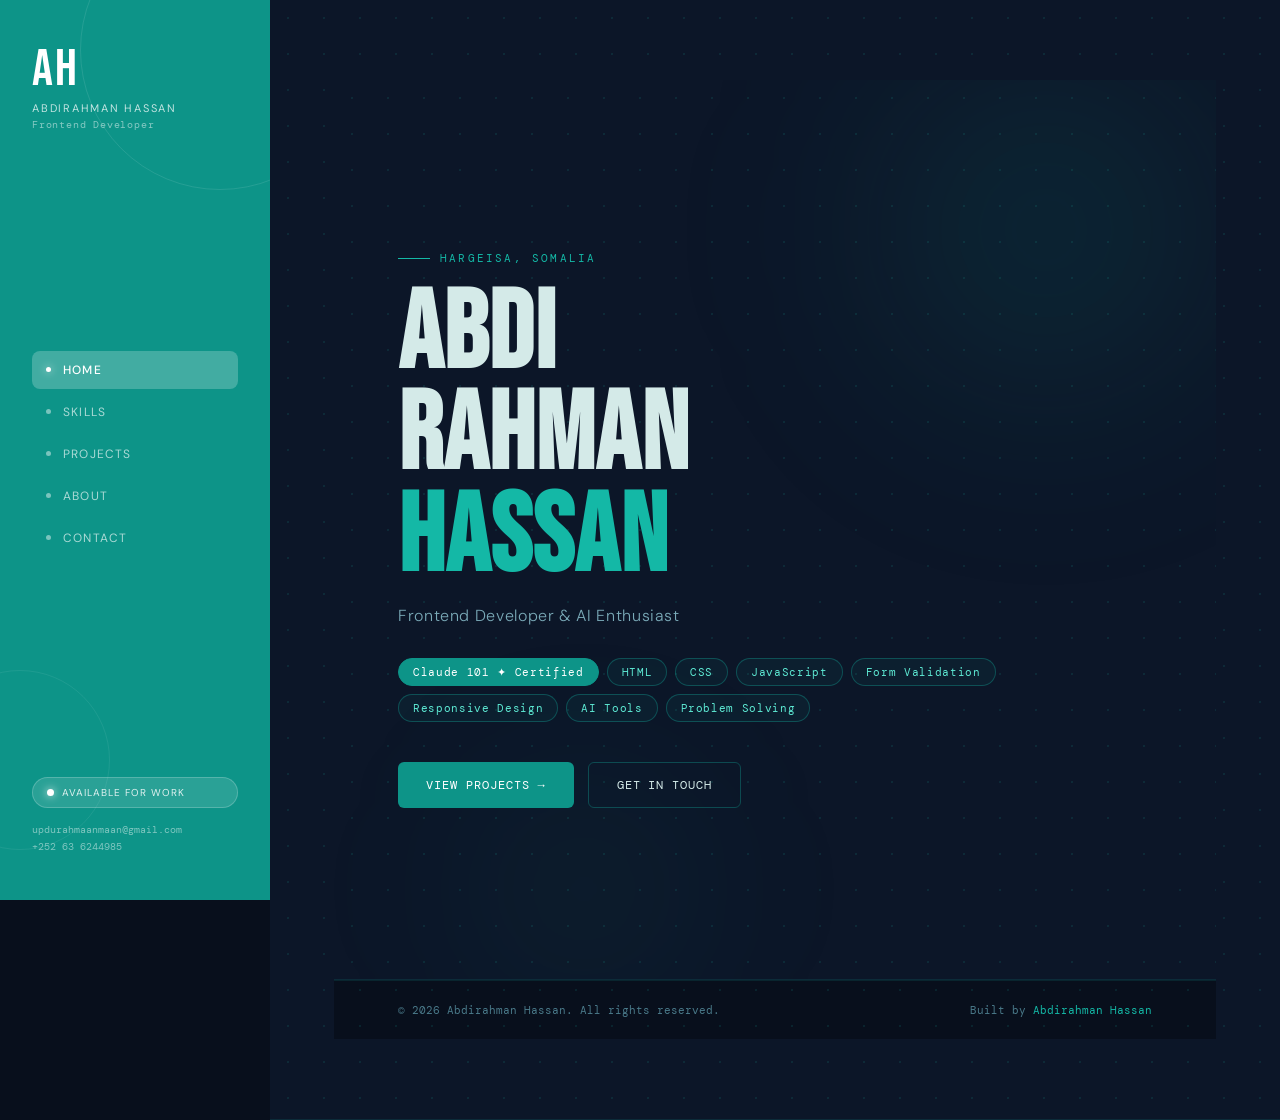
<file: index.html>
<!DOCTYPE html>
<html lang="en">
<head>
  <meta charset="UTF-8"/>
  <meta name="viewport" content="width=device-width, initial-scale=1.0"/>
  <title>Abdirahman Hassan — Frontend Developer</title>
  <link rel="preconnect" href="https://fonts.googleapis.com"/>
  <link rel="preconnect" href="https://fonts.gstatic.com" crossorigin/>
  <link href="https://fonts.googleapis.com/css2?family=Bebas+Neue&family=DM+Sans:opsz,wght@9..40,300;9..40,400;9..40,500&family=DM+Mono:wght@300;400&display=swap" rel="stylesheet"/>
  <link rel="stylesheet" href="portfolio.css">
  
</head>
<body>

  <!-- ══════════════ SIDEBAR ══════════════ -->
  <aside class="sidebar">
    <div class="sb-logo">
      <div class="sb-initials">AH</div>
      <div class="sb-name">Abdirahman Hassan</div>
      <div class="sb-role">Frontend Developer</div>
    </div>

    <nav>
      <ul class="sb-nav">
        <li><button class="active" onclick="showPage('home',this)"><span class="ndot"></span>Home</button></li>
        <li><button onclick="showPage('skills',this)"><span class="ndot"></span>Skills</button></li>
        <li><button onclick="showPage('projects',this)"><span class="ndot"></span>Projects</button></li>
        <li><button onclick="showPage('about',this)"><span class="ndot"></span>About</button></li>
        <li><button onclick="showPage('contact',this)"><span class="ndot"></span>Contact</button></li>
      </ul>
    </nav>

    <div class="sb-bottom">
      <div class="avail-badge">
        <div class="avail-dot"></div>
        <span class="avail-text">Available for work</span>
      </div>
      <div class="sb-contact">
        updurahmaanmaan@gmail.com<br>
        +252 63 6244985
      </div>
    </div>
  </aside>

  <!-- ══════════════ MAIN ══════════════ -->
  <main class="main">

    <!-- ══════ HOME ══════ -->
    <div id="page-home" class="page active">
      <section style="min-height:100vh;background:var(--navy2);display:flex;align-items:center;padding:80px 64px;position:relative;overflow:hidden;border-bottom:1px solid var(--border);">
        <div class="blob blob-1"></div>
        <div class="blob blob-2"></div>
        <div style="position:absolute;inset:0;background-image:radial-gradient(circle,rgba(20,184,166,0.12) 1px,transparent 1px);background-size:36px 36px;pointer-events:none;"></div>
        <div class="hero-inner">
          <div class="hero-eyebrow">Hargeisa, Somalia</div>
          <h1 class="hero-name">ABDI<br>RAHMAN<br><span class="teal">HASSAN</span></h1>
          <p class="hero-role">Frontend Developer &amp; AI Enthusiast</p>
          <div class="hero-pills">
            <span class="pill accent">Claude 101 ✦ Certified</span>
            <span class="pill">HTML</span>
            <span class="pill">CSS</span>
            <span class="pill">JavaScript</span>
            <span class="pill">Form Validation</span>
            <span class="pill">Responsive Design</span>
            <span class="pill">AI Tools</span>
            <span class="pill">Problem Solving</span>
          </div>
          <div class="hero-btns">
            <button class="btn-primary" onclick="showPage('projects',document.querySelector('.sb-nav button:nth-child(3)'))">View Projects →</button>
            <button class="btn-ghost" onclick="showPage('contact',document.querySelector('.sb-nav button:nth-child(5)'))">Get in Touch</button>
          </div>
        </div>
      </section>
      <div class="footer">
        <span class="footer-copy">© 2026 Abdirahman Hassan. All rights reserved.</span>
        <span class="footer-made">Built by <span>Abdirahman Hassan</span></span>
      </div>
    </div>

    <!-- ══════ SKILLS ══════ -->
    <div id="page-skills" class="page">
      <div class="skills-content" style="padding-top:80px;">
        <div class="skills-grid">
          <div class="skill-card reveal rd1">
            <div class="skill-icon">⬡</div>
            <div class="skill-name">Frontend Dev</div>
            <div class="skill-desc">Building real interactive web pages from scratch — clean layouts, smooth forms, and polished UI that works in the browser.</div>
            <div class="skill-tags">
              <span class="stag">HTML</span><span class="stag">CSS</span><span class="stag">JavaScript</span><span class="stag">Responsive</span>
            </div>
          </div>
          <div class="skill-card reveal rd2">
            <div class="skill-icon">🤖</div>
            <div class="skill-name">AI Tools</div>
            <div class="skill-desc">Certified in Claude 101 by Anthropic. Uses AI to accelerate development, generate ideas, debug code, and build smarter.</div>
            <div class="skill-tags">
              <span class="stag cert">Claude 101 ✦</span><span class="stag">Anthropic</span><span class="stag">AI-assisted Dev</span>
            </div>
          </div>
          <div class="skill-card reveal rd3">
            <div class="skill-icon">◇</div>
            <div class="skill-name">Problem Solving</div>
            <div class="skill-desc">Breaking complex challenges into clean solutions — debugging bugs, fixing structural issues, building multi-file projects.</div>
            <div class="skill-tags">
              <span class="stag">Debugging</span><span class="stag">Logic</span><span class="stag">Clean Code</span>
            </div>
          </div>
        </div>

        <!-- Progress bars -->
        <div class="bar-grid reveal" id="bar-grid" style="margin-top:40px;">
          <div class="bar-item">
            <div class="bar-label"><span class="bar-name">HTML</span><span class="bar-pct">90%</span></div>
            <div class="bar-track"><div class="bar-fill" data-w="90"></div></div>
          </div>
          <div class="bar-item">
            <div class="bar-label"><span class="bar-name">CSS</span><span class="bar-pct">85%</span></div>
            <div class="bar-track"><div class="bar-fill" data-w="85"></div></div>
          </div>
          <div class="bar-item">
            <div class="bar-label"><span class="bar-name">JavaScript</span><span class="bar-pct">75%</span></div>
            <div class="bar-track"><div class="bar-fill" data-w="75"></div></div>
          </div>
          <div class="bar-item">
            <div class="bar-label"><span class="bar-name">AI Tools</span><span class="bar-pct">88%</span></div>
            <div class="bar-track"><div class="bar-fill" data-w="88"></div></div>
          </div>
          <div class="bar-item">
            <div class="bar-label"><span class="bar-name">Problem Solving</span><span class="bar-pct">82%</span></div>
            <div class="bar-track"><div class="bar-fill" data-w="82"></div></div>
          </div>
          <div class="bar-item">
            <div class="bar-label"><span class="bar-name">Responsive Design</span><span class="bar-pct">80%</span></div>
            <div class="bar-track"><div class="bar-fill" data-w="80"></div></div>
          </div>
        </div>
      </div>

      <!-- Roles -->
      <div class="roles-section">
        <div class="roles-grid">
          <div class="role-card reveal rd1">
            <div class="role-icon">💻</div>
            <div class="role-title">Frontend Developer</div>
            <div class="role-desc">I design and build web interfaces from scratch using HTML, CSS, and JavaScript — creating layouts, forms, animations, and interactive experiences that look great and work perfectly.</div>
          </div>
          <div class="role-card reveal rd2">
            <div class="role-icon">🤖</div>
            <div class="role-title">AI-Powered Developer</div>
            <div class="role-desc">I use AI tools like Claude to write better code faster, debug smarter, and find creative solutions. Certified in Claude 101 by Anthropic — I know how to work with AI effectively.</div>
          </div>
          <div class="role-card reveal rd3">
            <div class="role-icon">🔍</div>
            <div class="role-title">Problem Solver</div>
            <div class="role-desc">When something breaks or a project needs structure, I dig in and fix it. From nested event listener bugs to missing stylesheets — I find the issue and resolve it cleanly.</div>
          </div>
          <div class="role-card reveal rd4">
            <div class="role-icon">📐</div>
            <div class="role-title">UI Builder</div>
            <div class="role-desc">I translate designs into pixel-accurate, responsive web pages — handling layout, spacing, color, typography, and micro-interactions to make interfaces feel polished and alive.</div>
          </div>
        </div>
      </div>

      <div class="footer">
        <span class="footer-copy">© 2026 Abdirahman Hassan. All rights reserved.</span>
        <span class="footer-made">Built by <span>Abdirahman Hassan</span></span>
      </div>
    </div>

    <!-- ══════ PROJECTS ══════ -->
    <div id="page-projects" class="page">
      <div class="projects-content" style="padding-top:80px;">
        <div class="projects-grid">
          <div class="proj-card featured reveal">
            <div class="proj-visual pv-1">🏨</div>
            <div class="proj-body">
              <div class="proj-num">// 001 — Featured</div>
              <div class="proj-title">Brothers Landing Page</div>
              <div class="proj-desc">A full hotel &amp; restaurant landing page with a fixed glassmorphism nav, hero section, and a fully working sign-up form. Features real-time inline validation on name, email, and password — with error messages, success feedback, and redirect on completion.</div>
              <div class="proj-footer">
                <div class="proj-stack"><span class="stag">HTML</span><span class="stag">CSS</span><span class="stag">JavaScript</span><span class="stag">Form Validation</span></div>
                <a href="Index3.html" class="proj-link" target="_blank">View project <span class="arrow">↗</span></a>
              </div>
            </div>
          </div>
          <div class="proj-card reveal rd1">
            <div class="proj-visual pv-2">🔐</div>
            <div class="proj-body">
              <div class="proj-num">// 002</div>
              <div class="proj-title">Mockplus Login Form</div>
              <div class="proj-desc">A polished login UI with animated shake on errors, real-time email &amp; password validation, success toast notifications, and Google / Lark social sign-in buttons with pulse effects.</div>
              <div class="proj-footer">
                <div class="proj-stack"><span class="stag">HTML</span><span class="stag">CSS</span><span class="stag">JavaScript</span></div>
                <a href="Index.html" class="proj-link" target="_blank">View <span class="arrow">↗</span></a>
              </div>
            </div>
          </div>
          <div class="proj-card reveal rd2">
            <div class="proj-visual pv-3">🎨</div>
            <div class="proj-body">
              <div class="proj-num">// 003</div>
              <div class="proj-title">This Portfolio</div>
              <div class="proj-desc">A mixed-design portfolio — split sidebar layout, teal &amp; navy theme, skill pills, progress bars, scroll reveal animations, and full page navigation. Single HTML file, zero dependencies.</div>
              <div class="proj-footer">
                <div class="proj-stack"><span class="stag">HTML</span><span class="stag">CSS</span><span class="stag">JavaScript</span></div>
                <span class="proj-link" style="cursor:default;">You're here ✦</span>
              </div>
            </div>
          </div>
        </div>
      </div>
      <div class="footer">
        <span class="footer-copy">© 2026 Abdirahman Hassan. All rights reserved.</span>
        <span class="footer-made">Built by <span>Abdirahman Hassan</span></span>
      </div>
    </div>

    <!-- ══════ ABOUT ══════ -->
    <div id="page-about" class="page">
      <div class="about-content" style="padding-top:80px;">
        <div>
          <p class="about-text reveal">I'm <strong>Abdirahman Hassan</strong>, a self-taught frontend developer and high school student from <strong>Hargeisa, Somalia</strong>. I started building real web projects from the ground up — no shortcuts, just curiosity, consistency, and code.</p>
          <p class="about-text reveal">I hold a <strong>Claude 101 certificate from Anthropic</strong>, issued May 2026, and actively use AI tools to accelerate my development and build smarter. I care about <strong>clean, working code</strong> and push my skills further every day.</p>
          <p class="about-text reveal">My goal is to keep growing as a developer — taking on harder projects, learning new technologies, and eventually building products that make a real difference.</p>
          <div class="about-pills reveal">
            <span class="pill">HTML / CSS</span>
            <span class="pill">JavaScript</span>
            <span class="pill">Form Validation</span>
            <span class="pill">Responsive Layout</span>
            <span class="pill accent">Claude 101 ✦</span>
            <span class="pill">Problem Solving</span>
          </div>
        </div>
        <div>
          <div class="cert-badge reveal">
            <div class="cert-icon">🏅</div>
            <div>
              <div class="cert-name">Claude 101</div>
              <div class="cert-meta">Anthropic · Issued May 18, 2026<br>Certificate No: o5fydz8xmovw</div>
            </div>
          </div>
          <div class="timeline" style="margin-top:16px;">
            <div class="tl-item reveal rd1">
              <div class="tl-period">2025 — Present</div>
              <div class="tl-role">Frontend Developer</div>
              <div class="tl-place">Self-taught — Building real projects</div>
            </div>
            <div class="tl-item reveal rd2">
              <div class="tl-period">May 18, 2026</div>
              <div class="tl-role">Claude 101 Certificate</div>
              <div class="tl-place">Anthropic — AI tools &amp; applications</div>
            </div>
            <div class="tl-item reveal rd3">
              <div class="tl-period">Present</div>
              <div class="tl-role">High School Student</div>
              <div class="tl-place">Hargeisa, Somalia</div>
            </div>
          </div>
        </div>
      </div>
      <div class="footer">
        <span class="footer-copy">© 2026 Abdirahman Hassan. All rights reserved.</span>
        <span class="footer-made">Built by <span>Abdirahman Hassan</span></span>
      </div>
    </div>

    <!-- ══════ CONTACT ══════ -->
    <div id="page-contact" class="page">
      <div class="contact-content" style="padding-top:80px;flex:unset;">
        <div class="contact-left reveal">
          <a href="mailto:updurahmaanmaan@gmail.com" class="contact-card">
            <div class="cc-icon">✉️</div>
            <div class="cc-info">
              <div class="cc-label">Email</div>
              <div class="cc-value">updurahmaanmaan@gmail.com</div>
              <div class="cc-sub">Click to send an email</div>
            </div>
            <div class="cc-arrow">↗</div>
          </a>
          <a href="https://wa.me/252636244985" target="_blank" class="contact-card">
            <div class="cc-icon">💬</div>
            <div class="cc-info">
              <div class="cc-label">WhatsApp</div>
              <div class="cc-value">+252 63 6244985</div>
              <div class="cc-sub">Click to open WhatsApp</div>
            </div>
            <div class="cc-arrow">↗</div>
          </a>
        </div>
        <div class="contact-right reveal rd2">
          <div class="contact-info-block">
            <div class="info-row">
              <div class="info-icon">📍</div>
              <div>
                <div class="info-label">Location</div>
                <div class="info-val">Hargeisa, Somalia</div>
              </div>
            </div>
            <div class="info-row">
              <div class="info-icon">🕐</div>
              <div>
                <div class="info-label">Response time</div>
                <div class="info-val">Usually within 24 hours</div>
              </div>
            </div>
            <div class="info-row">
              <div class="info-icon">💼</div>
              <div>
                <div class="info-label">Status</div>
                <div class="info-val" style="color:var(--teal-lt);">✦ Available for work</div>
              </div>
            </div>
            <div class="info-row">
              <div class="info-icon">🏅</div>
              <div>
                <div class="info-label">Certificate</div>
                <div class="info-val">Claude 101 — Anthropic (May 2026)</div>
              </div>
            </div>
          </div>
        </div>
      </div>
      <div class="footer">
        <span class="footer-copy">© 2026 Abdirahman Hassan. All rights reserved.</span>
        <span class="footer-made">Built by <span>Abdirahman Hassan</span></span>
      </div>
    </div>

  </main>

  <script src="portfolio.js">
    // ── Page switcher
   
  </script>
</body>
</html>
</file>
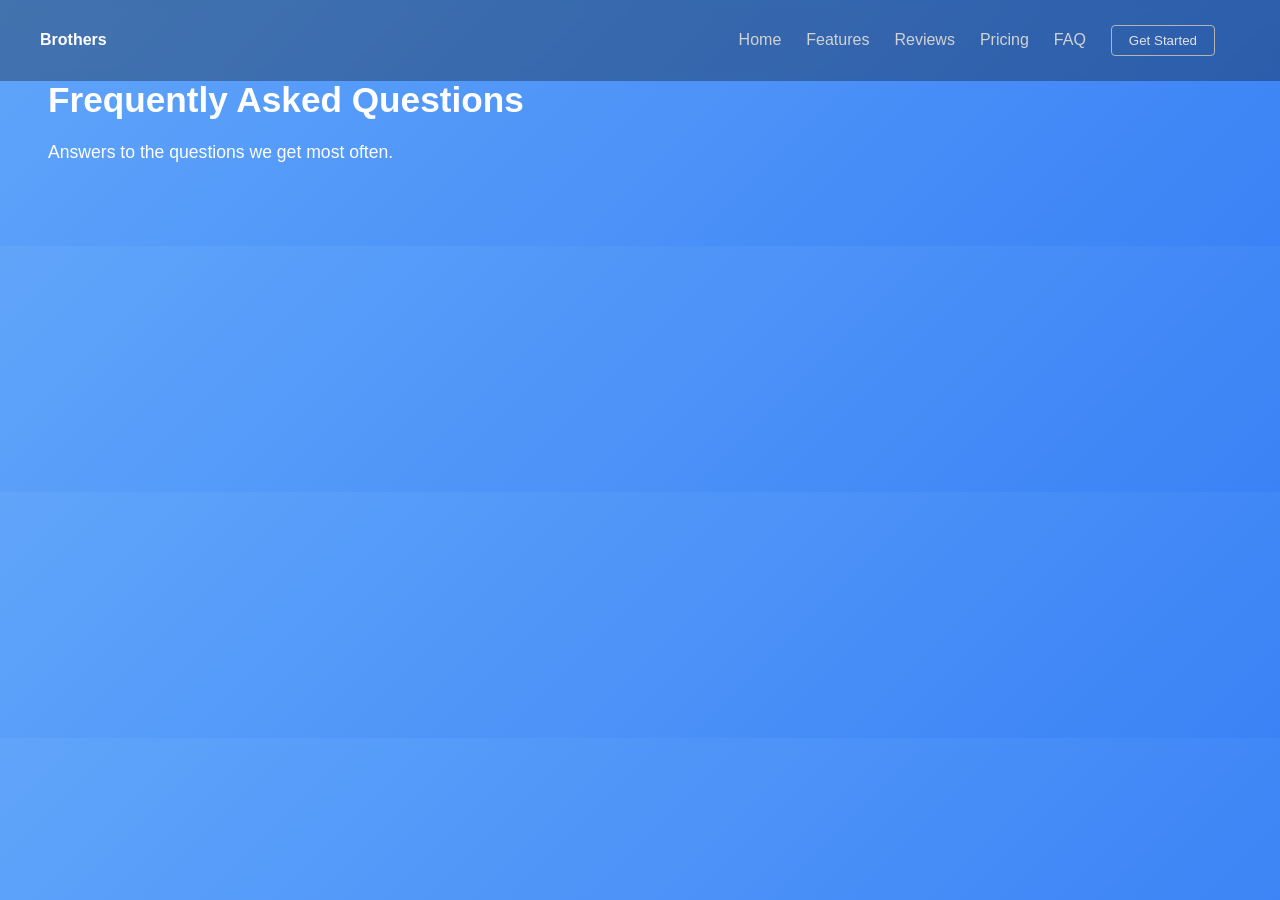
<file: faq.html>
<!DOCTYPE html>
<html>
<head>
    <title>FAQ - Brothers</title>
    <link rel="stylesheet" href="header.css">
    <link rel="stylesheet" href="body.css">
</head>
<body>
    <nav class="Main-head">
        <h4>Brothers</h4>
        <div>
            <a href="home.html">Home</a>
            <a href="features.html">Features</a>
            <a href="reviews.html">Reviews</a>
            <a href="pricing.html">Pricing</a>
            <a href="faq.html">FAQ</a>
            <a href="get-started.html"><button id="get-started-btn">Get Started</button></a>
        </div>
    </nav>
    <main>
        <h1>Frequently Asked Questions</h1>
        <p>Answers to the questions we get most often.</p>
    </main>
</body>
</html>
</file>
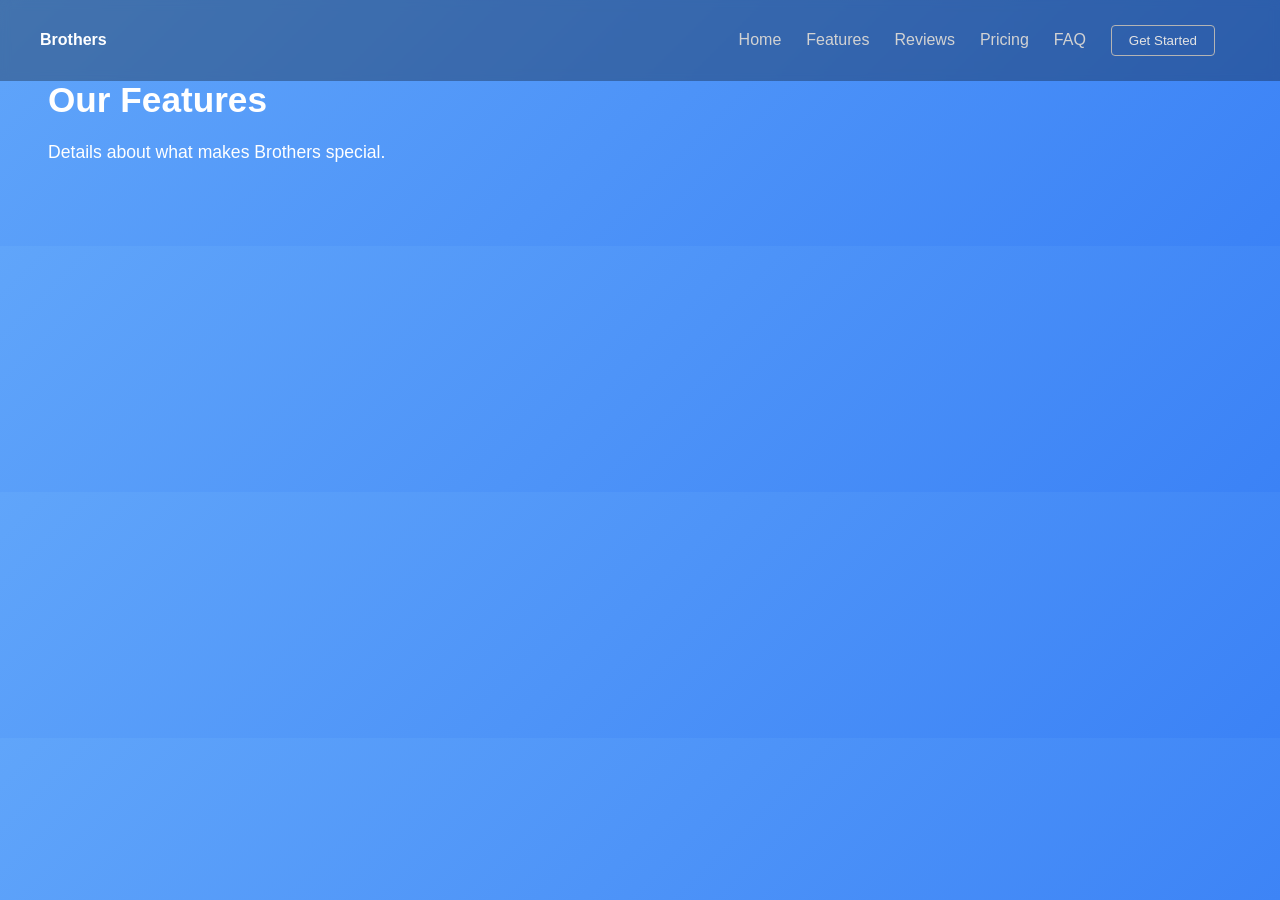
<file: features.html>
<!DOCTYPE html>
<html>
<head>
    <title>Features - Brothers</title>
    <link rel="stylesheet" href="header.css">
    <link rel="stylesheet" href="body.css">
</head>
<body>
    <nav class="Main-head">
        <h4>Brothers</h4>
        <div>
            <a href="home.html">Home</a>
            <a href="features.html">Features</a>
            <a href="reviews.html">Reviews</a>
            <a href="pricing.html">Pricing</a>
            <a href="faq.html">FAQ</a>
            <a href="get-started.html"><button id="get-started-btn">Get Started</button></a>
        </div>
    </nav>
    <main>
        <h1>Our Features</h1>
        <p>Details about what makes Brothers special.</p>
    </main>
</body>
</html>
</file>
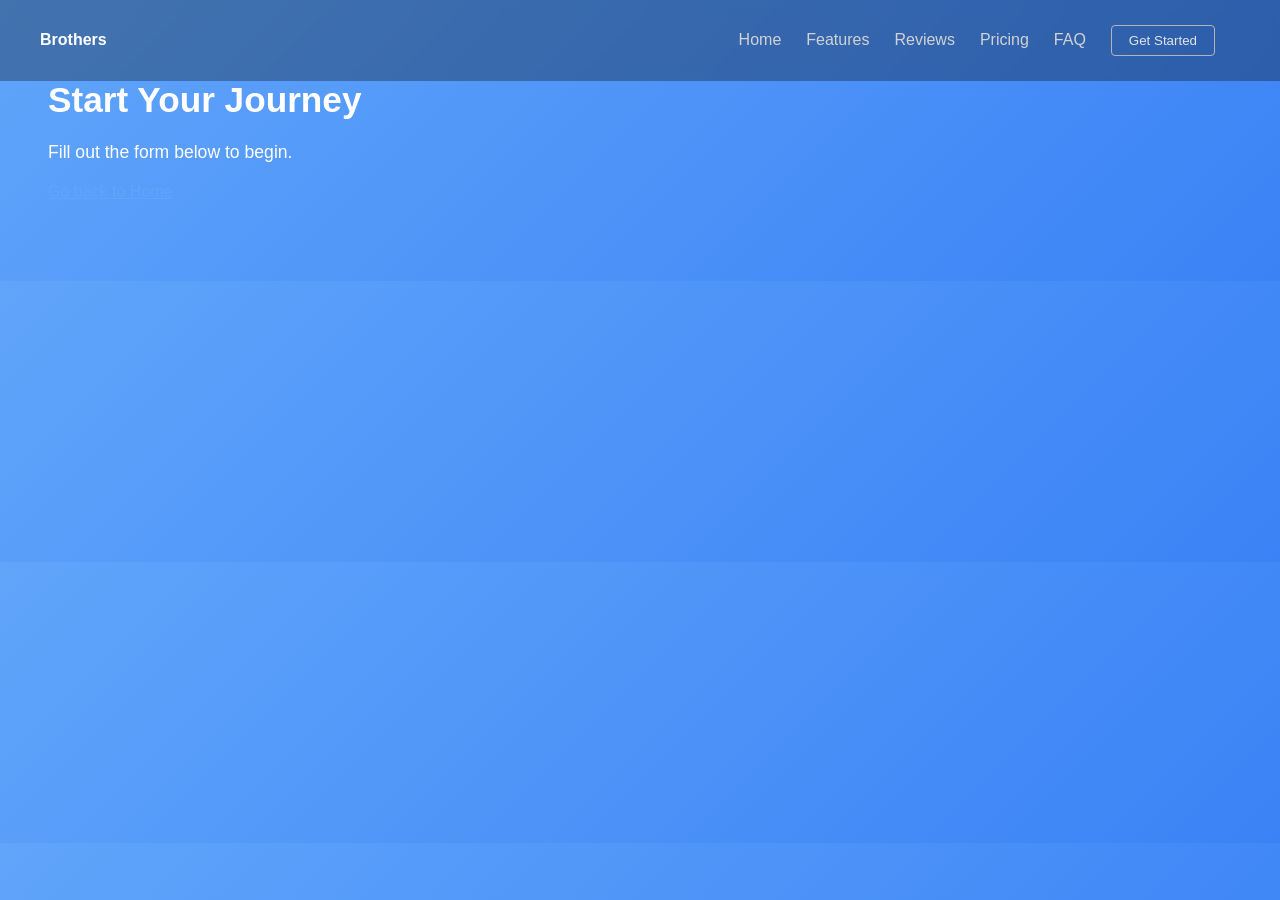
<file: get-started.html>
<!DOCTYPE html>
<html>
<head>
    <title>Get Started - Brothers</title>
    <link rel="stylesheet" href="header.css">
    <link rel="stylesheet" href="body.css">
</head>
<body>
    <nav class="Main-head">
        <h4>Brothers</h4>
        <div>
            <a href="home.html">Home</a>
            <a href="features.html">Features</a>
            <a href="reviews.html">Reviews</a>
            <a href="pricing.html">Pricing</a>
            <a href="faq.html">FAQ</a>
            <a href="get-started.html"><button id="get-started-btn">Get Started</button></a>
        </div>
    </nav>
    <main>
        <h1>Start Your Journey</h1>
        <p>Fill out the form below to begin.</p>
        <a href="home.html">Go back to Home</a>
    </main>
</body>
</html>
</file>
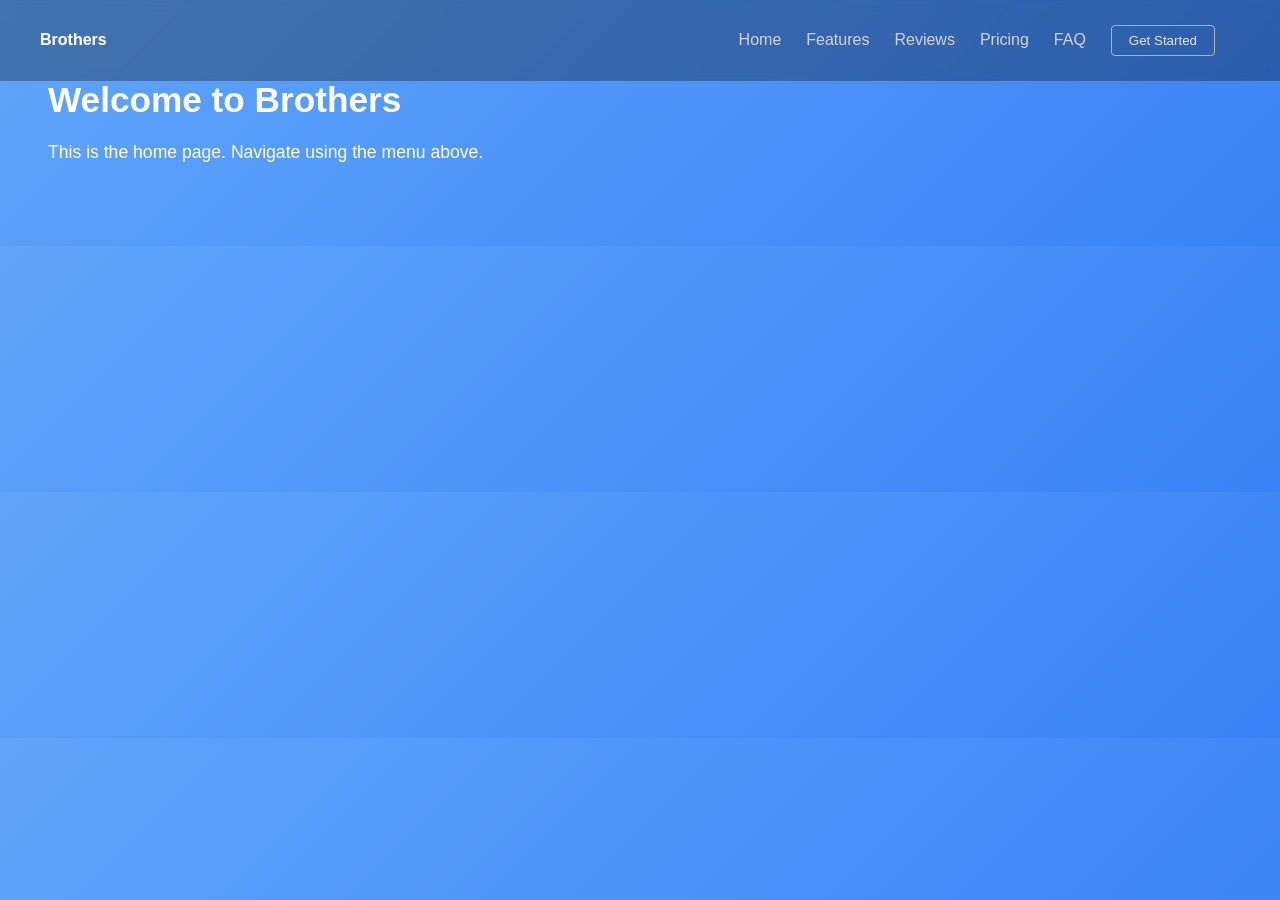
<file: home.html>
<!DOCTYPE html>
<html>
<head>
    <title>Home - Brothers</title>
    <link rel="stylesheet" href="header.css">
    <link rel="stylesheet" href="body.css">
</head>
<body>
    <nav class="Main-head">
        <h4>Brothers</h4>
        <div>
            <a href="home.html">Home</a>
            <a href="features.html">Features</a>
            <a href="reviews.html">Reviews</a>
            <a href="pricing.html">Pricing</a>
            <a href="faq.html">FAQ</a>
            <a href="get-started.html"><button id="get-started-btn">Get Started</button></a>
        </div>
    </nav>
    <main>
        <h1>Welcome to Brothers</h1>
        <p>This is the home page. Navigate using the menu above.</p>
    </main>
</body>
</html>
</file>
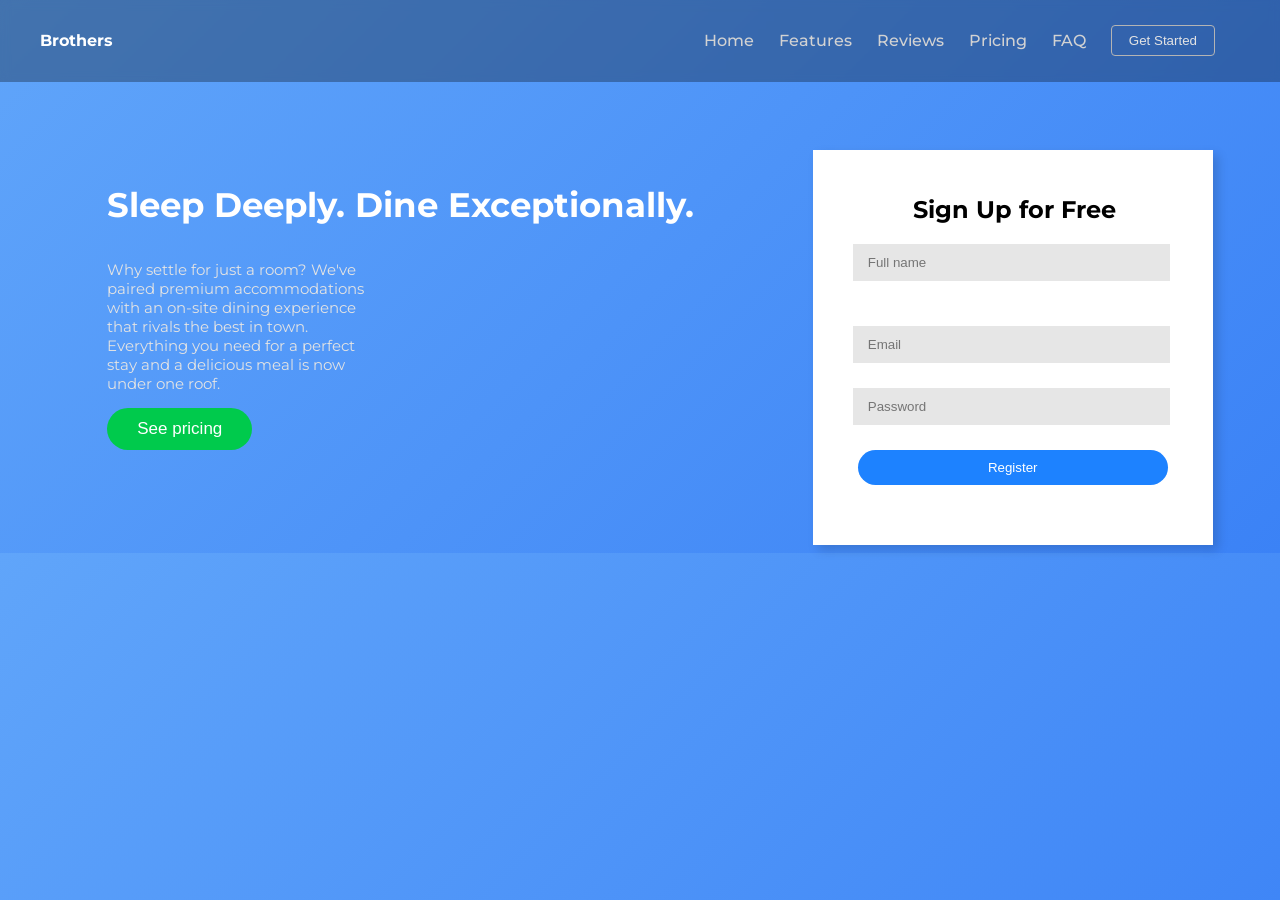
<file: Index3.html>
<!DOCTYPE html>
<html>
  <head>
    <title>Landing page</title>
    <link rel="stylesheet" href="header.css">
    <link rel="stylesheet" href="body.css">
    <link rel="preconnect" href="https://fonts.googleapis.com" />
    <link rel="preconnect" href="https://fonts.gstatic.com" crossorigin />
    <link
      href="https://fonts.googleapis.com/css2?family=Montserrat&family=
      Poppins:ital,wght@0,400;0,500;0,600;0,700;1,400;1,500;1,600&display=
      swap"
      rel="stylesheet"
    />
  </head>
  <body>
    <nav class="Main-head">
      <h4>Brothers</h4>
      <div>
        <a href="home.html">Home</a>
        <a href="features.html">Features</a>
        <a href="reviews.html">Reviews</a>
        <a href="pricing.html">Pricing</a>
        <a href="faq.html">FAQ</a>
        <a href="get-started.html"><button id="get-started-btn">Get Started</button></a>
      </div>
    </nav>
    <div class="Main-body">
      <div>
        <h3>Sleep Deeply. Dine Exceptionally.</h3>
        <div class="Des-Container">
          <p>
            Why settle for just a room? We&apos;ve paired premium accommodations
            with an on-site dining experience that rivals the best in town.
            Everything you need for a perfect stay and a delicious meal is now
            under one roof.
          </p>
         <a href="pricing.html"><button class="prices" >See pricing</button></a> 
        </div>
      </div>
      <div class="Login-form">
        <h2>Sign Up for Free</h2>
        <input class="Name-input js-name-input" type="text" placeholder="Full name">
        <div class="-js-name-input-container"></div>

        <input class="Email-input js-email-input" type="email" placeholder="Email">
        <div class="js-email-input-container email-input-container"></div>

        <input class="Password-input js-password-input" type="password" placeholder="Password">
        <div class="js-password-input-container password-input-container"></div>

        <div class="button-Container">
          <button class="Register-button js-register-button">Register</button>
        </div>
      </div>
    </div>
    <script src="project3.js"></script>
  </body>
</html>
</file>
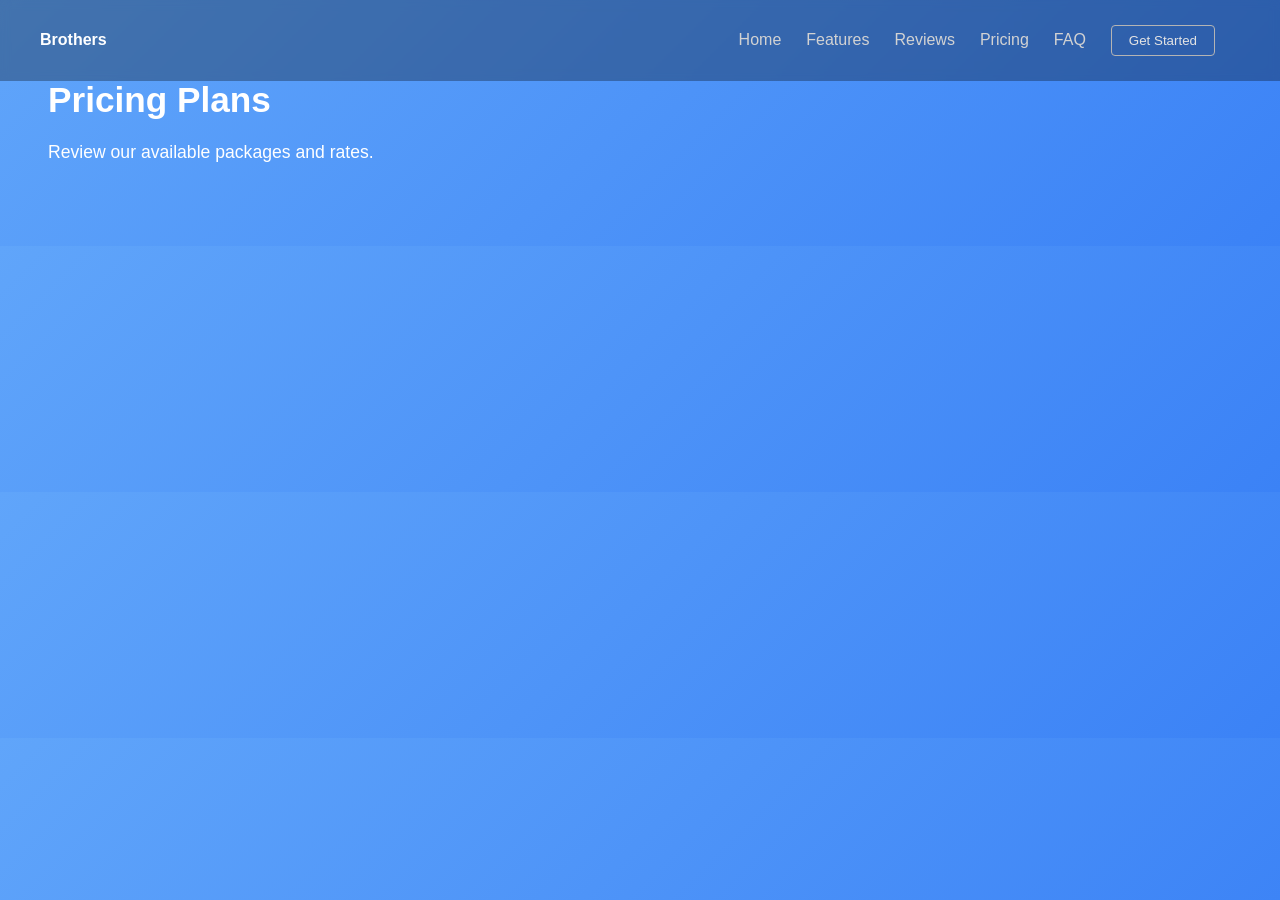
<file: pricing.html>
<!DOCTYPE html>
<html>
<head>
    <title>Pricing - Brothers</title>
    <link rel="stylesheet" href="header.css">
    <link rel="stylesheet" href="pricing.css">
    <link rel="stylesheet" href="body.css">
</head>
<body>
    <nav class="Main-head">
        <h4>Brothers</h4>
        <div>
            <a href="home.html">Home</a>
            <a href="features.html">Features</a>
            <a href="reviews.html">Reviews</a>
            <a href="pricing.html">Pricing</a>
            <a href="faq.html">FAQ</a>
            <a href="get-started.html"><button id="get-started-btn">Get Started</button></a>
        </div>
    </nav>
    <main>
        <h1>Pricing Plans</h1>
        <p>Review our available packages and rates.</p>
    </main>
</body>
</html>
</file>
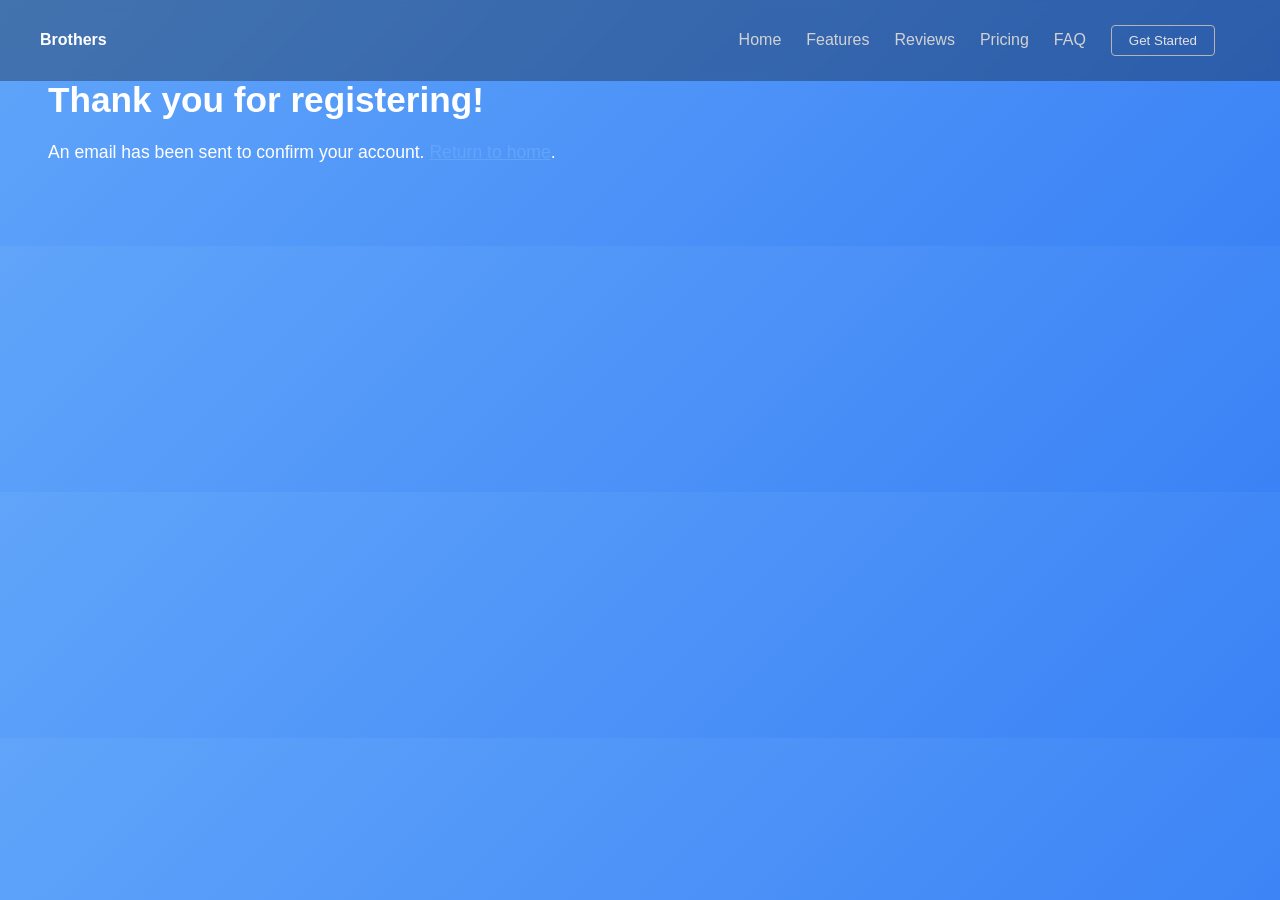
<file: register-success.html>
<!DOCTYPE html>
<html>
<head>
    <title>Registration Successful</title>
    <link rel="stylesheet" href="header.css">
    <link rel="stylesheet" href="body.css">
</head>
<body>
    <nav class="Main-head">
        <h4>Brothers</h4>
        <div>
            <a href="home.html">Home</a>
            <a href="features.html">Features</a>
            <a href="reviews.html">Reviews</a>
            <a href="pricing.html">Pricing</a>
            <a href="faq.html">FAQ</a>
            <a href="get-started.html"><button id="get-started-btn">Get Started</button></a>
        </div>
    </nav>
    <main>
        <h1>Thank you for registering!</h1>
        <p>An email has been sent to confirm your account. <a href="home.html">Return to home</a>.</p>
    </main>
</body>
</html>
</file>
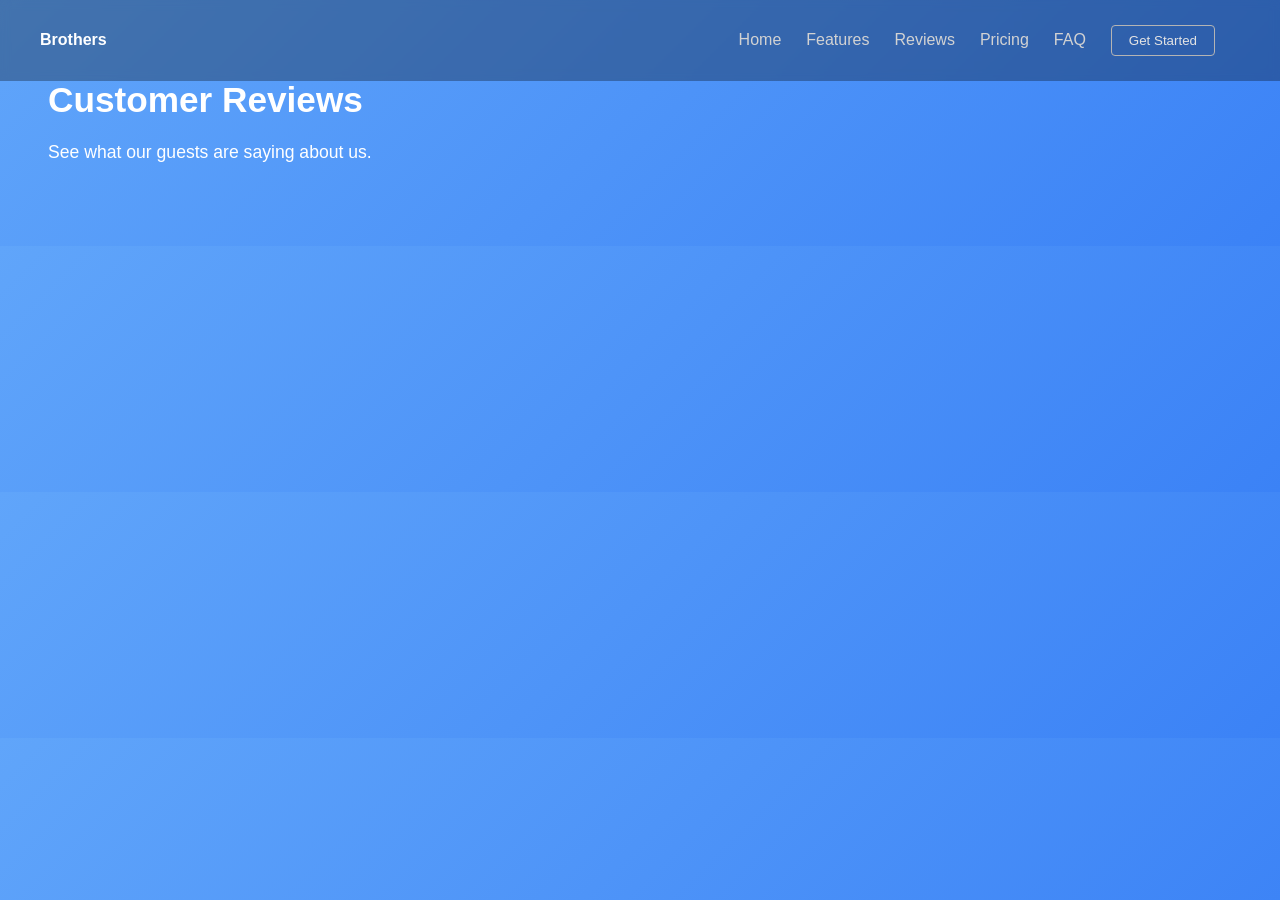
<file: reviews.html>
<!DOCTYPE html>
<html>
<head>
    <title>Reviews - Brothers</title>
    <link rel="stylesheet" href="header.css">
    <link rel="stylesheet" href="body.css">
</head>
<body>
    <nav class="Main-head">
        <h4>Brothers</h4>
        <div>
            <a href="home.html">Home</a>
            <a href="features.html">Features</a>
            <a href="reviews.html">Reviews</a>
            <a href="pricing.html">Pricing</a>
            <a href="faq.html">FAQ</a>
            <a href="get-started.html"><button id="get-started-btn">Get Started</button></a>
        </div>
    </nav>
    <main>
        <h1>Customer Reviews</h1>
        <p>See what our guests are saying about us.</p>
    </main>
</body>
</html>
</file>
<file: portfolio.css>
:root {
      --teal:      #0d9488;
      --teal-lt:   #14b8a6;
      --teal-xlt:  #5eead4;
      --teal-glow: rgba(20,184,166,0.22);
      --navy:      #080f1c;
      --navy2:     #0c1628;
      --navy3:     #111e35;
      --card:      #0e1a2e;
      --border:    rgba(20,184,166,0.13);
      --border2:   rgba(20,184,166,0.32);
      --text:      #d4eae8;
      --muted:     #4a7a8a;
      --muted2:    #7aaab8;
      --sw:        270px;
      --fh:        'Bebas Neue', sans-serif;
      --fb:        'DM Sans', sans-serif;
      --fm:        'DM Mono', monospace;
    }
    *, *::before, *::after { margin:0; padding:0; box-sizing:border-box; }
    html { scroll-behavior: smooth; }
    body { background:var(--navy); color:var(--text); font-family:var(--fb); display:flex; min-height:100vh; overflow-x:hidden; }
    ::-webkit-scrollbar { width:4px; }
    ::-webkit-scrollbar-track { background:var(--navy); }
    ::-webkit-scrollbar-thumb { background:var(--teal); border-radius:2px; }

    /* ══════════════ SIDEBAR ══════════════ */
    .sidebar {
      position:fixed; top:0; left:0;
      width:var(--sw); height:100vh;
      background:var(--teal);
      display:flex; flex-direction:column; justify-content:space-between;
      padding:44px 32px; z-index:100; overflow:hidden;
    }
    .sidebar::before {
      content:''; position:absolute;
      width:280px; height:280px;
      border:1.5px solid rgba(255,255,255,0.1); border-radius:50%;
      top:-90px; right:-90px; pointer-events:none;
    }
    .sidebar::after {
      content:''; position:absolute;
      width:180px; height:180px;
      border:1px solid rgba(255,255,255,0.07); border-radius:50%;
      bottom:50px; left:-70px; pointer-events:none;
    }
    .sb-logo { position:relative; z-index:1; }
    .sb-initials { font-family:var(--fh); font-size:52px; color:#fff; letter-spacing:0.04em; line-height:1; }
    .sb-name { font-size:11px; letter-spacing:0.16em; text-transform:uppercase; color:rgba(255,255,255,0.75); margin-top:5px; }
    .sb-role { font-family:var(--fm); font-size:10px; color:rgba(255,255,255,0.5); letter-spacing:0.08em; margin-top:3px; }

    .sb-nav { list-style:none; display:flex; flex-direction:column; gap:4px; position:relative; z-index:1; }
    .sb-nav button {
      display:flex; align-items:center; gap:12px;
      width:100%; background:none; border:none;
      color:rgba(255,255,255,0.65);
      font-family:var(--fb); font-size:12px; font-weight:400;
      letter-spacing:0.1em; text-transform:uppercase;
      padding:11px 14px; border-radius:8px;
      cursor:pointer; transition:background 0.2s, color 0.2s;
      text-align:left;
    }
    .sb-nav button:hover { background:rgba(255,255,255,0.15); color:#fff; }
    .sb-nav button.active { background:rgba(255,255,255,0.22); color:#fff; font-weight:500; }
    .sb-nav button.active .ndot { background:#fff; box-shadow:0 0 8px rgba(255,255,255,0.8); }
    .ndot { width:5px; height:5px; border-radius:50%; background:rgba(255,255,255,0.45); flex-shrink:0; transition:background 0.2s; }

    .sb-bottom { position:relative; z-index:1; }
    .avail-badge {
      display:flex; align-items:center; gap:8px;
      background:rgba(255,255,255,0.12); border:1px solid rgba(255,255,255,0.2);
      border-radius:100px; padding:8px 14px; margin-bottom:14px;
    }
    .avail-dot { width:7px; height:7px; border-radius:50%; background:#fff; box-shadow:0 0 8px rgba(255,255,255,0.9); animation:blink 2s ease infinite; }
    @keyframes blink { 0%,100%{opacity:1} 50%{opacity:0.3} }
    .avail-text { font-size:10px; letter-spacing:0.1em; text-transform:uppercase; color:rgba(255,255,255,0.85); }
    .sb-contact { font-family:var(--fm); font-size:9.5px; color:rgba(255,255,255,0.48); line-height:1.8; }

    /* ══════════════ MAIN ══════════════ */
    .main { margin-left:var(--sw); flex:1; min-height:100vh; }

    /* ══════════════ PAGE SYSTEM ══════════════ */
    .page { display:none !important; }
    .page.active { display:block !important; }

    /* ══════════════ SHARED ══════════════ */
    .blob { position:absolute; border-radius:50%; filter:blur(90px); pointer-events:none; }
    .blob-1 { width:500px; height:500px; background:radial-gradient(circle,rgba(13,148,136,0.18) 0%,transparent 70%); top:-100px; right:-80px; animation:drift 9s ease-in-out infinite alternate; }
    .blob-2 { width:300px; height:300px; background:radial-gradient(circle,rgba(20,184,166,0.1) 0%,transparent 70%); bottom:-60px; left:100px; animation:drift 12s ease-in-out infinite alternate-reverse; }
    @keyframes drift { from{transform:translate(0,0)} to{transform:translate(30px,20px)} }

    .sec-label { font-family:var(--fm); font-size:10px; letter-spacing:0.22em; text-transform:uppercase; color:var(--teal-lt); margin-bottom:10px; display:flex; align-items:center; gap:10px; }
    .sec-label::after { content:''; width:40px; height:1px; background:var(--teal); opacity:0.5; }
    .sec-title { font-family:var(--fh); font-size:clamp(38px,5vw,60px); letter-spacing:0.02em; color:var(--text); margin-bottom:48px; line-height:1; }
    .sec-title .teal { color:var(--teal-lt); }

    .reveal { opacity:0; transform:translateY(24px); transition:opacity 0.65s ease,transform 0.65s ease; }
    .reveal.visible { opacity:1; transform:translateY(0); }
    .rd1{transition-delay:0.1s} .rd2{transition-delay:0.2s} .rd3{transition-delay:0.3s} .rd4{transition-delay:0.4s}

    .btn-primary {
      display:inline-flex; align-items:center; gap:8px;
      font-family:var(--fm); font-size:12px; padding:14px 28px;
      background:var(--teal); color:#fff; border:none; border-radius:6px;
      cursor:pointer; letter-spacing:0.08em; text-transform:uppercase;
      text-decoration:none; transition:background 0.2s,box-shadow 0.25s,transform 0.2s;
    }
    .btn-primary:hover { background:var(--teal-lt); box-shadow:0 0 30px var(--teal-glow),0 8px 24px rgba(13,148,136,0.3); transform:translateY(-2px); }
    .btn-primary:active { background:#0a7a70; box-shadow:none; transform:scale(0.97); }

    .btn-ghost {
      display:inline-flex; align-items:center; gap:8px;
      font-family:var(--fm); font-size:12px; padding:14px 28px;
      background:transparent; color:var(--text); border:1px solid var(--border2); border-radius:6px;
      cursor:pointer; letter-spacing:0.08em; text-transform:uppercase;
      text-decoration:none; transition:border-color 0.2s,color 0.2s,background 0.2s,transform 0.2s;
    }
    .btn-ghost:hover { border-color:var(--teal-lt); color:var(--teal-lt); background:rgba(20,184,166,0.07); transform:translateY(-2px); }
    .btn-ghost:active { background:rgba(20,184,166,0.15); transform:scale(0.97); }

    .stag { font-size:10px; font-family:var(--fm); padding:4px 10px; border:1px solid var(--border); border-radius:100px; color:var(--teal-xlt); letter-spacing:0.06em; transition:border-color 0.2s,background 0.2s; }
    .stag:hover { border-color:var(--teal-lt); background:rgba(20,184,166,0.07); }
    .stag.cert { border-color:var(--teal); color:var(--teal-xlt); background:rgba(13,148,136,0.1); }

    .pill { font-family:var(--fm); font-size:11px; padding:6px 14px; border-radius:100px; letter-spacing:0.06em; border:1px solid var(--border2); color:var(--teal-xlt); background:rgba(20,184,166,0.06); transition:background 0.2s,border-color 0.2s,transform 0.2s; cursor:default; }
    .pill:hover { background:rgba(20,184,166,0.14); border-color:var(--teal-lt); transform:translateY(-2px); }
    .pill.accent { background:var(--teal); border-color:var(--teal); color:#fff; }
    .pill.accent:hover { background:var(--teal-lt); border-color:var(--teal-lt); }

    /* ══════════════ PAGE: HOME ══════════════ */
    #page-home {
      min-height:100vh; background:var(--navy2);
      display:flex; align-items:center;
      padding:80px 64px; position:relative; overflow:hidden;
      border-bottom:1px solid var(--border);
    }
    #page-home::before {
      content:''; position:absolute; inset:0;
      background-image:radial-gradient(circle,rgba(20,184,166,0.12) 1px,transparent 1px);
      background-size:36px 36px; pointer-events:none;
    }
    .hero-inner { position:relative; z-index:1; max-width:680px; }
    .hero-eyebrow { font-family:var(--fm); font-size:11px; letter-spacing:0.2em; text-transform:uppercase; color:var(--teal-lt); margin-bottom:20px; display:flex; align-items:center; gap:10px; animation:fadeUp 0.5s ease both; }
    .hero-eyebrow::before { content:''; width:32px; height:1px; background:var(--teal-lt); }
    .hero-name { font-family:var(--fh); font-size:clamp(60px,9vw,110px); line-height:0.92; letter-spacing:0.01em; color:var(--text); margin-bottom:16px; animation:fadeUp 0.5s 0.08s ease both; }
    .hero-name .teal { color:var(--teal-lt); }
    .hero-role { font-size:16px; font-weight:300; color:var(--muted2); margin-bottom:32px; letter-spacing:0.04em; animation:fadeUp 0.5s 0.15s ease both; }
    .hero-pills { display:flex; flex-wrap:wrap; gap:8px; margin-bottom:40px; animation:fadeUp 0.5s 0.22s ease both; }
    .hero-btns { display:flex; gap:14px; flex-wrap:wrap; animation:fadeUp 0.5s 0.3s ease both; }
    @keyframes fadeUp { from{opacity:0;transform:translateY(20px)} to{opacity:1;transform:translateY(0)} }

    /* ══════════════ PAGE: SKILLS ══════════════ */
    #page-skills { min-height:100vh; background:var(--navy2); position:relative; overflow:hidden; }

    .skills-content { padding:60px 64px; }
    .skills-grid { display:grid; grid-template-columns:repeat(3,1fr); gap:18px; margin-bottom:60px; }
    .skill-card { background:var(--card); border:1px solid var(--border); border-radius:14px; padding:30px 26px; transition:border-color 0.3s,transform 0.3s,box-shadow 0.3s; }
    .skill-card:hover { border-color:var(--border2); transform:translateY(-4px); box-shadow:0 16px 48px rgba(13,148,136,0.12); }
    .skill-icon { font-size:26px; margin-bottom:14px; }
    .skill-name { font-family:var(--fh); font-size:22px; color:var(--text); margin-bottom:8px; letter-spacing:0.03em; }
    .skill-desc { font-size:13px; color:var(--muted2); line-height:1.7; margin-bottom:18px; }
    .skill-tags { display:flex; flex-wrap:wrap; gap:6px; }

    /* Progress bars */
    .skills-bars-title { font-family:var(--fh); font-size:36px; color:var(--text); margin-bottom:28px; letter-spacing:0.02em; }
    .skills-bars-title .teal { color:var(--teal-lt); }
    .bar-grid { display:grid; grid-template-columns:1fr 1fr; gap:20px; }
    .bar-item { }
    .bar-label { display:flex; justify-content:space-between; margin-bottom:8px; }
    .bar-name { font-size:13px; color:var(--text); font-family:var(--fm); letter-spacing:0.06em; }
    .bar-pct { font-size:12px; color:var(--teal-lt); font-family:var(--fm); }
    .bar-track { height:6px; background:rgba(20,184,166,0.1); border-radius:100px; border:1px solid var(--border); overflow:hidden; }
    .bar-fill { height:100%; background:linear-gradient(90deg,var(--teal),var(--teal-lt)); border-radius:100px; width:0; transition:width 1.2s cubic-bezier(0.4,0,0.2,1); }

    /* Role cards */
    .roles-section { padding:0 64px 60px; }
    .roles-title { font-family:var(--fh); font-size:36px; color:var(--text); margin-bottom:28px; letter-spacing:0.02em; }
    .roles-title .teal { color:var(--teal-lt); }
    .roles-grid { display:grid; grid-template-columns:repeat(2,1fr); gap:16px; }
    .role-card { background:var(--card); border:1px solid var(--border); border-left:3px solid var(--teal); border-radius:0 12px 12px 0; padding:24px 26px; transition:border-color 0.3s,box-shadow 0.3s,transform 0.3s; }
    .role-card:hover { border-left-color:var(--teal-lt); box-shadow:0 8px 30px rgba(13,148,136,0.12); transform:translateX(4px); }
    .role-icon { font-size:24px; margin-bottom:10px; }
    .role-title { font-family:var(--fh); font-size:20px; color:var(--text); letter-spacing:0.02em; margin-bottom:6px; }
    .role-desc { font-size:13px; color:var(--muted2); line-height:1.7; }

    /* ══════════════ PAGE: PROJECTS ══════════════ */
    #page-projects { min-height:100vh; background:var(--navy3); position:relative; overflow:hidden; }

    .projects-content { padding:60px 64px; }
    .projects-grid { display:grid; grid-template-columns:repeat(2,1fr); gap:20px; }
    .proj-card { background:var(--card); border:1px solid var(--border); border-radius:14px; overflow:hidden; transition:border-color 0.3s,box-shadow 0.3s,transform 0.3s; cursor:pointer; }
    .proj-card:hover { border-color:var(--border2); box-shadow:0 20px 60px rgba(13,148,136,0.14); transform:translateY(-5px); }
    .proj-card.featured { grid-column:1/-1; display:grid; grid-template-columns:1fr 1fr; }
    .proj-visual { height:200px; display:flex; align-items:center; justify-content:center; font-size:56px; position:relative; overflow:hidden; }
    .proj-card.featured .proj-visual { height:auto; min-height:260px; }
    .pv-1 { background:linear-gradient(135deg,#051a28,#0a3040); }
    .pv-2 { background:linear-gradient(135deg,#071520,#0d2535); }
    .pv-3 { background:linear-gradient(135deg,#030d1a,#081828); }
    .proj-visual::after { content:''; position:absolute; inset:0; background:radial-gradient(circle at 50% 60%,rgba(20,184,166,0.1) 0%,transparent 65%); }
    .proj-body { padding:26px; }
    .proj-num { font-family:var(--fm); font-size:10px; color:var(--muted); letter-spacing:0.14em; margin-bottom:8px; }
    .proj-title { font-family:var(--fh); font-size:24px; color:var(--text); letter-spacing:0.02em; margin-bottom:8px; }
    .proj-desc { font-size:13px; color:var(--muted2); line-height:1.7; margin-bottom:18px; }
    .proj-footer { display:flex; align-items:center; justify-content:space-between; flex-wrap:wrap; gap:10px; }
    .proj-stack { display:flex; gap:6px; flex-wrap:wrap; }
    .proj-link { font-family:var(--fm); font-size:11px; color:var(--teal-lt); text-decoration:none; letter-spacing:0.08em; display:flex; align-items:center; gap:5px; transition:color 0.2s; }
    .proj-link:hover { color:var(--teal-xlt); }
    .proj-link:hover .arrow { transform:translate(3px,-3px); }
    .arrow { display:inline-block; transition:transform 0.2s; }

    /* ══════════════ PAGE: ABOUT ══════════════ */
    #page-about { min-height:100vh; background:var(--navy2); position:relative; overflow:hidden; }

    .about-content { padding:60px 64px; display:grid; grid-template-columns:1fr 1fr; gap:60px; align-items:start; }
    .about-text { font-size:14px; color:var(--muted2); line-height:1.9; margin-bottom:20px; }
    .about-text strong { color:var(--teal-lt); font-weight:400; }
    .about-pills { display:flex; flex-wrap:wrap; gap:8px; margin-top:24px; }

    .cert-badge { display:flex; align-items:center; gap:14px; background:rgba(13,148,136,0.08); border:1px solid var(--border2); border-radius:12px; padding:18px 20px; margin-bottom:16px; }
    .cert-icon { font-size:28px; }
    .cert-name { font-family:var(--fh); font-size:20px; color:var(--teal-lt); letter-spacing:0.02em; }
    .cert-meta { font-size:11px; color:var(--muted2); font-family:var(--fm); margin-top:3px; }

    .timeline { display:flex; flex-direction:column; gap:14px; }
    .tl-item { background:var(--navy); border:1px solid var(--border); border-left:3px solid var(--teal); border-radius:0 10px 10px 0; padding:20px 22px; transition:border-color 0.3s,box-shadow 0.3s; }
    .tl-item:hover { border-left-color:var(--teal-lt); box-shadow:0 8px 30px rgba(13,148,136,0.1); }
    .tl-period { font-family:var(--fm); font-size:10px; color:var(--teal-lt); letter-spacing:0.12em; text-transform:uppercase; margin-bottom:5px; }
    .tl-role { font-family:var(--fh); font-size:18px; color:var(--text); letter-spacing:0.02em; margin-bottom:3px; }
    .tl-place { font-size:12px; color:var(--muted2); }

    /* ══════════════ PAGE: CONTACT ══════════════ */
    #page-contact { min-height:100vh; background:var(--navy); position:relative; overflow:hidden; display:flex; flex-direction:column; }

    .contact-content { padding:60px 64px; display:grid; grid-template-columns:1fr 1fr; gap:60px; flex:1; }
    .contact-left h2 { font-family:var(--fh); font-size:32px; color:var(--text); margin-bottom:24px; letter-spacing:0.02em; }
    .contact-left h2 .teal { color:var(--teal-lt); }

    .contact-card {
      display:flex; align-items:center; gap:20px;
      background:var(--card); border:1px solid var(--border);
      border-radius:14px; padding:24px 26px; margin-bottom:16px;
      text-decoration:none;
      transition:border-color 0.3s,box-shadow 0.3s,transform 0.3s;
    }
    .contact-card:hover { border-color:var(--border2); box-shadow:0 12px 40px rgba(13,148,136,0.14); transform:translateY(-3px); }
    .contact-card:active { transform:scale(0.98); box-shadow:none; }
    .cc-icon { font-size:32px; flex-shrink:0; }
    .cc-info {}
    .cc-label { font-family:var(--fm); font-size:10px; letter-spacing:0.14em; text-transform:uppercase; color:var(--teal-lt); margin-bottom:4px; }
    .cc-value { font-size:14px; color:var(--text); font-family:var(--fm); }
    .cc-sub { font-size:11px; color:var(--muted2); margin-top:2px; }
    .cc-arrow { margin-left:auto; color:var(--teal-lt); font-size:20px; transition:transform 0.2s; }
    .contact-card:hover .cc-arrow { transform:translate(3px,-3px); }

    .contact-right h2 { font-family:var(--fh); font-size:32px; color:var(--text); margin-bottom:24px; letter-spacing:0.02em; }
    .contact-right h2 .teal { color:var(--teal-lt); }
    .contact-info-block { background:var(--card); border:1px solid var(--border); border-radius:14px; padding:30px; }
    .info-row { display:flex; align-items:flex-start; gap:14px; padding:16px 0; border-bottom:1px solid var(--border); }
    .info-row:last-child { border-bottom:none; padding-bottom:0; }
    .info-row:first-child { padding-top:0; }
    .info-icon { font-size:18px; margin-top:2px; }
    .info-label { font-family:var(--fm); font-size:10px; color:var(--teal-lt); letter-spacing:0.12em; text-transform:uppercase; margin-bottom:4px; }
    .info-val { font-size:13px; color:var(--text); }

    /* ══════════════ FOOTER ══════════════ */
    .footer { background:var(--navy); border-top:1px solid var(--border); padding:22px 64px; display:flex; justify-content:space-between; align-items:center; }
    .footer-copy { font-size:11px; color:var(--muted); font-family:var(--fm); }
    .footer-made { font-size:11px; color:var(--muted); font-family:var(--fm); }
    .footer-made span { color:var(--teal-lt); }
</file>
<file: header.css>
body {
  height: fit-content;
  background: 
  linear-gradient(135deg, #60a5fa 0%, #3b82f6 100%);
  font-family: "Montserrat", sans-serif;

}
.Main-head {
  display: flex;
  align-items: center;
  justify-content: space-between;
  position: fixed;
  top: 0;
  left: 0;
  right: 0;
  padding: 10px 0;
  background: rgba(0,0,0,0.3);
  backdrop-filter: blur(5px);
  z-index: 1000;
}
h4 {
  margin-left: 40px;
  color: white;
}
.Main-head div {
  margin-right: 40px;
  display: flex;
  justify-content: space-evenly;
  align-items: center;
}
.Main-head div a {
  margin-right: 25px;
  color: rgb(210, 210, 210);
  text-decoration: none;
  font-weight: 500;
  transition: color 0.2s, opacity 0.2s;
}
.Main-head div a:hover {
  color: #ffffff;
}
.Main-head div a:active {
  opacity: 0.7;
}
.Main-head button {
  background-color: transparent;
  color: rgb(227, 227, 227);
  border: 1px solid rgb(180, 180, 180);
  border-radius: 4px;
  padding: 7px 17px;
  cursor: pointer;
  transition: background-color ease 0.15s color ease 0.15 opacity ease 0.15;
}
.Main-head button:hover {
 background-color: white;
 color: #3b82f6;
}
.Main-head button:active {
  opacity: 0.6;
}
</file>
<file: body.css>
.Main-body {
  padding-top: 70px; /* space for fixed header */
  margin-top: 80px;
  margin-left: 40px;
  display: flex;
  justify-content: space-around;
}
.Des-Container {
  width: 260px;
  font-size: 15px;
  color: rgb(227, 227, 227);
}
.Main-body div h3 {
  color: #fff;
  font-size: 34px;
}
.Des-Container button {
  color: #ffffff;
  background-color: rgb(0, 202, 76);
  border: none;
  border-radius: 150px;
  padding: 11px 30px;
  font-weight: 300;
  font-size: 17px;
  cursor: pointer;
}
.Des-Container button:hover {
  box-shadow: inset 5px 5px 51px rgba(0, 0, 0, 0.15);
}
.Des-Container button:active {
  opacity: 0.5;
}
.Login-form {
  background-color: white;
  padding-top: 25px;
  width: 400px;
  height: 370px;
  box-shadow: 5px 5px 10px rgba(0, 0, 0, 0.15);
}

.Email-input {
  background-color: rgb(230, 230, 230);
  border: none;
  display: block;
  margin-left: 40px;
  margin-bottom: 5px;
  height: 35px;
  width: 75%;
  padding-left: 15px;
}
.Name-input {
  background-color: rgb(230, 230, 230);
  border: none;
  display: block;
  margin-left: 40px;
  margin-bottom: 45px;
  height: 35px;
  width: 75%;
  padding-left: 15px;
}
.Password-input {
  margin-bottom: 10px;
  background-color: rgb(230, 230, 230);
  border: none;
  display: block;
  margin-left: 40px;
  height: 35px;
  width: 75%;
  padding-left: 15px;
}
.Login-form h2 {
  margin-left: 100px;
}
.button-Container {
  display: flex;
  justify-content: center;
  align-items: center;
}
.Login-form button {
  color: #fff;
  background-color: rgb(29, 130, 255);
  border: none;
  width: 310px;
  height: 35px;
  border-radius: 20px;
  margin-top: 15px;
  cursor: pointer;
  transition: box-shadow ease-in 0.15s opacity ease-in 0.15s;
}
.button-Container button:hover {
box-shadow: inset 5px 5px 51px rgba(0, 0, 0, 0.15);
}
.button-Container button:active {
  opacity: 0.6;
}
.email-input-container, .password-input-container {
  color: red;
  font-family: Arial;
  font-size: small;
  margin-bottom: 25px;
  margin-left: 45px;
}
.password-input-container {
  margin-bottom: 0;
}

/* generic styles for standalone pages */
main {
  margin: 80px 40px;
  color: #ffffff;
  max-width: 800px;
}

main h1 {
  font-size: 2.2rem;
  margin-bottom: 15px;
}

main p {
  font-size: 1.1rem;
  line-height: 1.6;
}

main a {
  color: #60a5fa;
  text-decoration: underline;
}

main a:hover {
  text-decoration: none;
}
</file>
<file: pricing.css>
.Head-section {
  display: flex;
}
.left-section, h3 {
  display: flex;
}
.right-section {
  display: flex;
}
</file>
